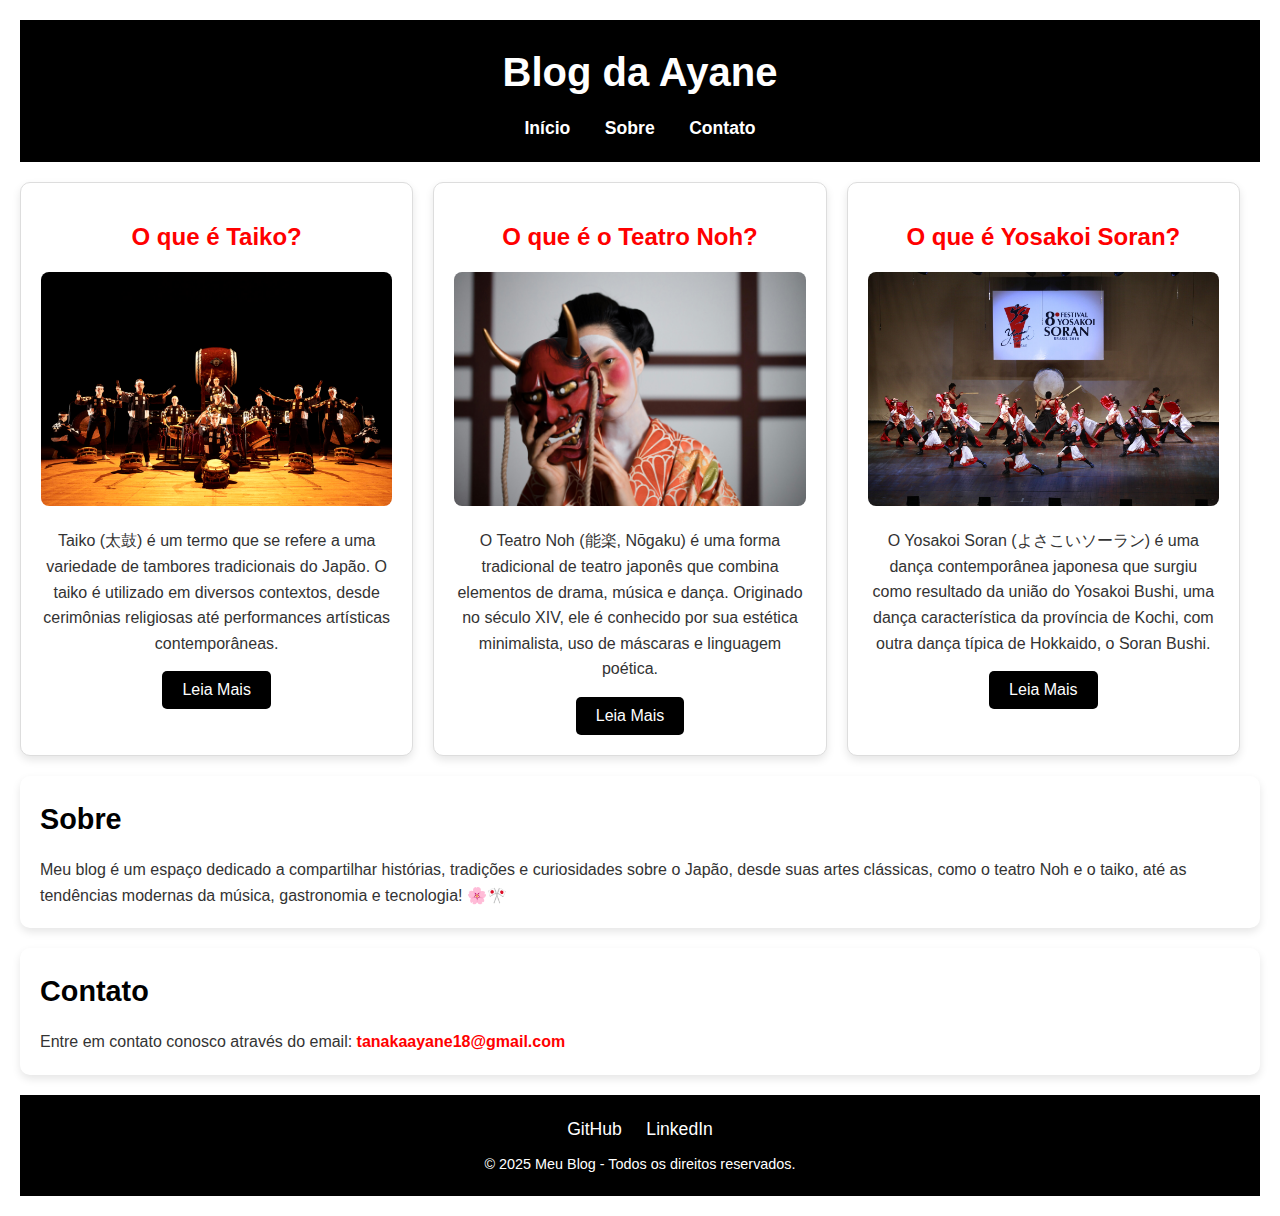
<file: blog/index.html>
<!DOCTYPE html>
<html lang="pt-BR">
<head>
    <meta charset="UTF-8">
    <meta name="viewport" content="width=device-width, initial-scale=1.0">
    <title>Meu Blog</title>
    <link rel="stylesheet" href="style.css">
</head>
<body>
    <header>
        <h1>Blog da Ayane</h1>
        <nav>
            <ul>
                <li><a href="#inicio">Início</a></li>
                <li><a href="#sobre">Sobre</a></li>
                <li><a href="#contato">Contato</a></li>
            </ul>
        </nav>
    </header>

    <main id="inicio">
        <article class="card">
            <h2>O que é Taiko?</h2>
            <img src="img/kododaik.jpg" alt="Imagem da Postagem 1">
            <p>Taiko (太鼓) é um termo que se refere a uma variedade de tambores tradicionais do Japão.
                O taiko é utilizado em diversos contextos, desde cerimônias religiosas até performances artísticas contemporâneas.</p>
            <a href="https://gruposansey.org.br/produto-servico/taiko/"><button class="read-more">Leia Mais</button></a>
        </article>

        <article class="card">
            <h2>O que é o Teatro Noh?</h2>
            <img src="img/noh1.jpg" alt="Imagem da Postagem 2">
            <p>O Teatro Noh (能楽, Nōgaku) é uma forma tradicional de teatro japonês que combina elementos de drama, música e dança.
                 Originado no século XIV, ele é conhecido por sua estética minimalista, uso de máscaras e linguagem poética.</p>
            <a href="https://www.br.emb-japan.go.jp/cultura/nohkyogen.html"><button class="read-more">Leia Mais</button></a>
        </article>

        <article class="card">
            <h2>O que é Yosakoi Soran?</h2>
            <img src="img/yosakoi.jpg" alt="Imagem da Postagem 3">
            <p>O Yosakoi Soran (よさこいソーラン) é uma dança contemporânea japonesa que surgiu como resultado da união do Yosakoi Bushi, 
                uma dança característica da província de Kochi, com outra dança típica de Hokkaido, o Soran Bushi. </p>
            <a href="https://gruposansey.org.br/produto-servico/yosakoi-soran-2/"><button class="read-more">Leia Mais</button></a>
        </article>
    </main>

    <section id="sobre" class="about-section">
        <h2>Sobre</h2>
        <p>Meu blog é um espaço dedicado a compartilhar histórias, tradições e curiosidades sobre o Japão, desde suas artes clássicas, 
            como o teatro Noh e o taiko, até as tendências modernas da música, gastronomia e tecnologia! 🌸🎌</p>
    </section>

    <section id="contato" class="contact-section">
        <h2>Contato</h2>
        <p>Entre em contato conosco através do email: <a>tanakaayane18@gmail.com</a></p>
    </section>

    <footer>
        <div class="social-links">
            <a href="https://github.com/ayanetnk">GitHub</a>
            <a href="https://www.linkedin.com/in/andressa-ayane-tanaka">LinkedIn</a>
        </div>
        <p>&copy; 2025 Meu Blog - Todos os direitos reservados.</p>
    </footer>
</body>
</html>
</file>
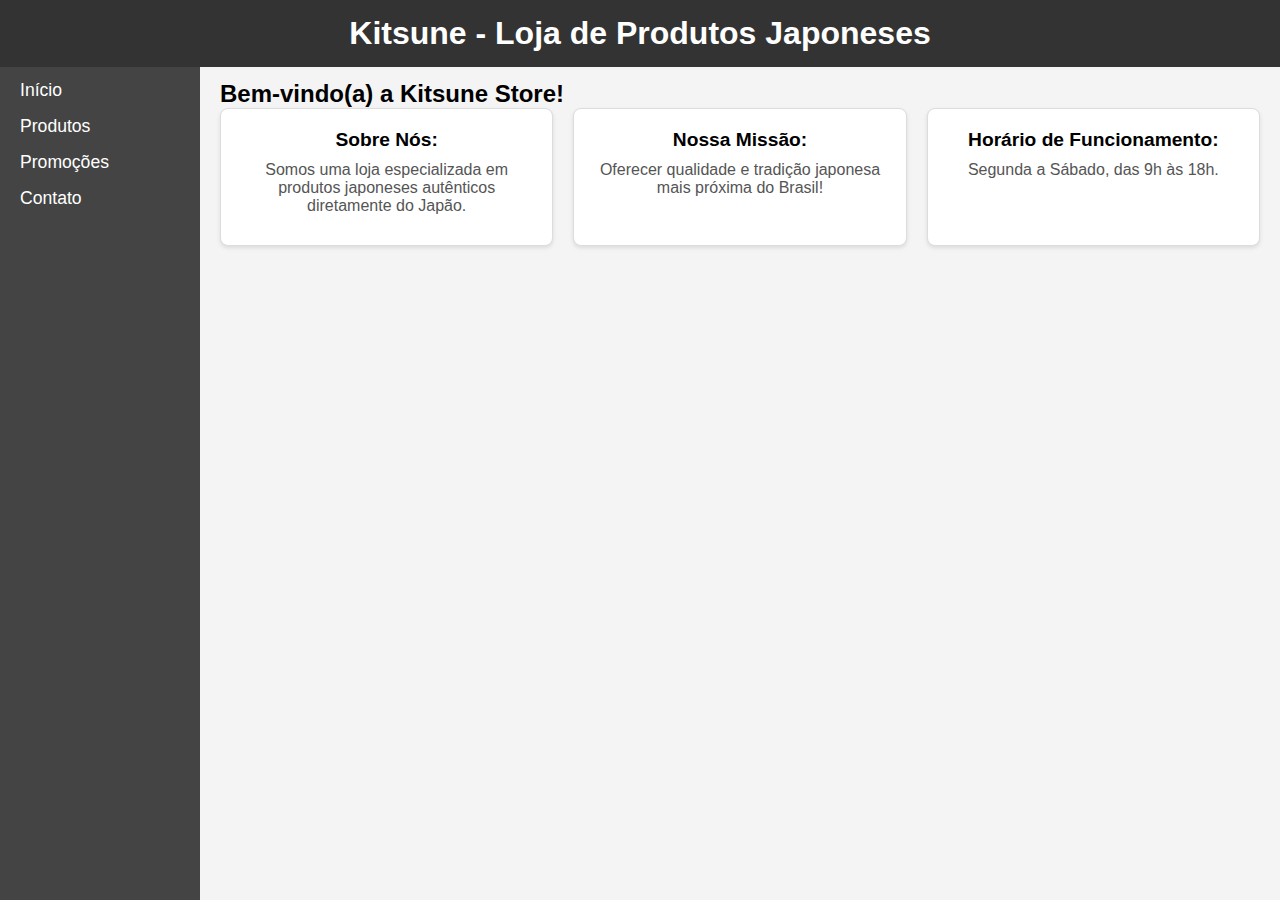
<file: dashboard/index.html>
<!DOCTYPE html>
<html lang="pt-BR">
<head>
    <meta charset="UTF-8">
    <meta name="viewport" content="width=device-width, initial-scale=1.0">
    <title>Kitsune Store</title>
    <link rel="stylesheet" href="styles.css">
</head>
<body>
    <div class="dashboard">

        <header class="header">
            <h1>Kitsune - Loja de Produtos Japoneses</h1>
        </header>

        <aside class="sidebar">
            <nav>
                <ul>
                    <li><a href="#inicio">Início</a></li>
                    <li><a href="#produtos">Produtos</a></li>
                    <li><a href="#promocoes">Promoções</a></li>
                    <li><a href="#contato">Contato</a></li>
                </ul>
            </nav>
        </aside>

        <main class="content">

            <section id="inicio">
                <h2>Bem-vindo(a) a Kitsune Store!</h2>
                <div class="card-container">
                    <div class="card">
                        <h3>Sobre Nós:</h3>
                        <p>Somos uma loja especializada em produtos japoneses autênticos diretamente do Japão.</p>
                    </div>
                    <div class="card">
                        <h3>Nossa Missão:</h3>
                        <p>Oferecer qualidade e tradição japonesa mais próxima do Brasil!</p>
                    </div>
                    <div class="card">
                        <h3>Horário de Funcionamento:</h3>
                        <p>Segunda a Sábado, das 9h às 18h.</p>
                    </div>
                </div>
            </section>

            <section id="produtos" class="hidden">
                <h2>Produtos</h2>
                <div class="card-container">
                    <div class="card">
                        <img src="img/kit.jpg" alt="Produto 1">
                        <h3>Sushi Kit 🍣</h3>
                        <p>Kit completo para preparar sushi em casa.</p>
                        <p class="price">R$ 240,00</p>
                    </div>
                    <div class="card">
                        <img src="img/matcha.jpeg" alt="Produto 2">
                        <h3>Matcha Kit 🍵</h3>
                        <p>Kit de chá verde matcha de alta qualidade.</p>
                        <p class="price">R$ 150,00</p>
                    </div>
                    <div class="card">
                        <img src="img/hashi.png" alt="Produto 3">
                        <h3>Kit de Hashi  🥢</h3>
                        <p>Pauzinhos tradicionais japoneses.</p>
                        <p class="price">R$ 65,00</p>
                    </div>
                    <div class="card">
                        <img src="img/bento.png" alt="Produto 4">
                        <h3>Bento Box 🍱</h3>
                        <p>Marmita japonesa tradicional.</p>
                        <p class="price">R$ 80,00</p>
                    </div>
                    <div class="card">
                        <img src="img/kimono.png" alt="Produto 5">
                        <h3>Kimono Hello Kitty 👘</h3>
                        <p>Traje tradicional japonês.</p>
                        <p class="price">R$ 200,00</p>
                    </div>
                    <div class="card">
                        <img src="img/sake.jpg" alt="Produto 6">
                        <h3>Saquê Azuma 🍶</h3>
                        <p>Bebida alcoólica japonesa.</p>
                        <p class="price">R$ 50,00</p>
                    </div>
                </div>
            </section>

            <section id="promocoes" class="hidden">
                <h2>Promoções</h2>
                <div class="card-container">
                    <div class="card">
                        <h3>Oferta Especial</h3>
                        <p>Compre um Sushi Kit e ganhe desconto no Saque!</p>
                    </div>
                    <div class="card">
                        <h3>Desconto no Kit Chá Matcha</h3>
                        <p>Leve 2 unidades de Kit Chá Matcha por R$ 250,00!</p>
                    </div>
                </div>
            </section>

            <section id="contato" class="hidden">
                <h2>Contato</h2>
                <div class="card-container">
                    <div class="card">
                        <h3>Endereço</h3>
                        <p>Rua Liberdade, 444 - São Paulo, SP</p>
                    </div>
                    <div class="card">
                        <h3>Telefone</h3>
                        <p>(11) 4002-8922</p>
                    </div>
                    <div class="card">
                        <h3>E-mail</h3>
                        <p>contato@kitsunestore.com</p>
                    </div>
                </div>
            </section>
        </main>
    </div>

    <script src="script.js"></script>
</body>
</html>
</file>
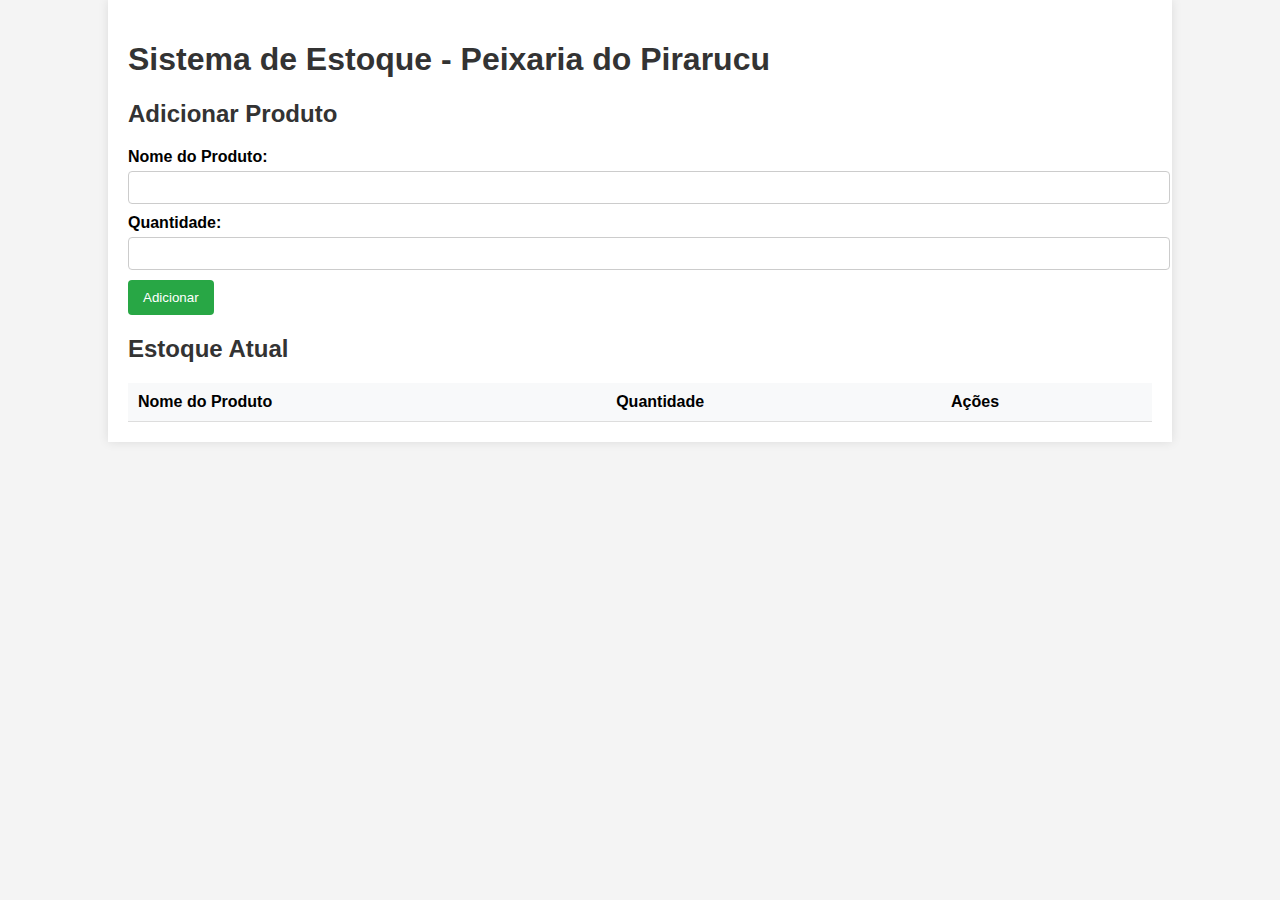
<file: estoque/index.html>
<!DOCTYPE html>
<html lang="pt-BR">
<head>
    <meta charset="UTF-8">
    <meta name="viewport" content="width=device-width, initial-scale=1.0">
    <title>Sistema de Estoque</title>
    <link rel="stylesheet" href="style.css">
</head>
<body>
    <div class="container">
        <h1>Sistema de Estoque - Peixaria do Pirarucu</h1>
        
        <div class="form-container">
            <h2>Adicionar Produto</h2>
            <form id="add-product-form">
                <label for="product-name">Nome do Produto:</label>
                <input type="text" id="product-name" name="product-name" required>
                
                <label for="product-quantity">Quantidade:</label>
                <input type="number" id="product-quantity" name="product-quantity" required>
                
                <button type="submit">Adicionar</button>
            </form>
        </div>
        
        <div class="stock-list">
            <h2>Estoque Atual</h2>
            <table id="stock-table">
                <thead>
                    <tr>
                        <th>Nome do Produto</th>
                        <th>Quantidade</th>
                        <th>Ações</th>
                    </tr>
                </thead>
                <tbody>
                    
                </tbody>
            </table>
        </div>
    </div>

    <script src="script.js"></script>
</body>
</html>
</file>
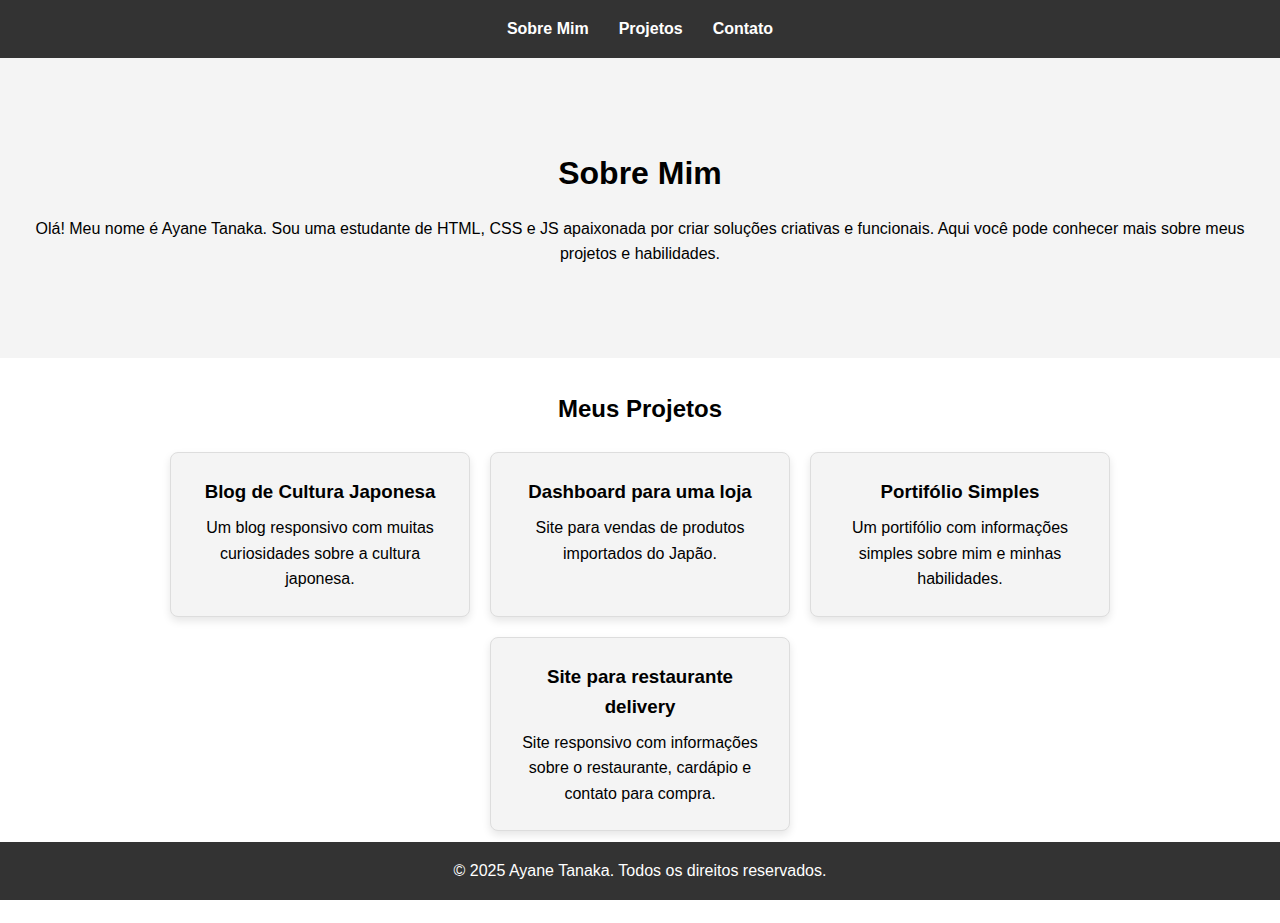
<file: portifolio responsivo/index.html>
<!DOCTYPE html>
<html lang="pt-BR">
<head>
  <meta charset="UTF-8">
  <meta name="viewport" content="width=device-width, initial-scale=1.0">
  <title>Portfólio Responsivo</title>
  <link rel="stylesheet" href="style.css">
</head>
<body>
  <!-- Cabeçalho -->
  <header>
    <nav>
      <ul>
        <li><a href="#sobre">Sobre Mim</a></li>
        <li><a href="#projetos">Projetos</a></li>
        <li><a href="#contato">Contato</a></li>
      </ul>
    </nav>
  </header>

  <!-- Seção Sobre Mim -->
  <section id="sobre" class="sobre-mim">
    <h1>Sobre Mim</h1>
    <p>Olá! Meu nome é Ayane Tanaka. Sou uma estudante de HTML, CSS e JS apaixonada por criar soluções criativas e funcionais. Aqui você pode conhecer mais sobre meus projetos e habilidades.</p>
  </section>

  <!-- Galeria de Projetos -->
  <section id="projetos" class="galeria">
    <h2>Meus Projetos</h2>
    <div class="projetos-container">
        <div class="projeto-card">
          <h3>Blog de Cultura Japonesa</h3>
          <p>Um blog responsivo com muitas curiosidades sobre a cultura japonesa.</p>
        </div>
        <div class="projeto-card">
          <h3>Dashboard para uma loja</h3>
          <p>Site para vendas de produtos importados do Japão.</p>
        </div>
        <div class="projeto-card">
          <h3>Portifólio Simples</h3>
          <p>Um portifólio com informações simples sobre mim e minhas habilidades.</p>
        </div>
        <div class="projeto-card">
          <h3>Site para restaurante delivery</h3>
          <p>Site responsivo com informações sobre o restaurante, cardápio e contato para compra.</p>
        </div>
      </div>
  </section>

  <footer>
    <p>&copy; 2025 Ayane Tanaka. Todos os direitos reservados.</p>
  </footer>
</body>
</html>
</file>
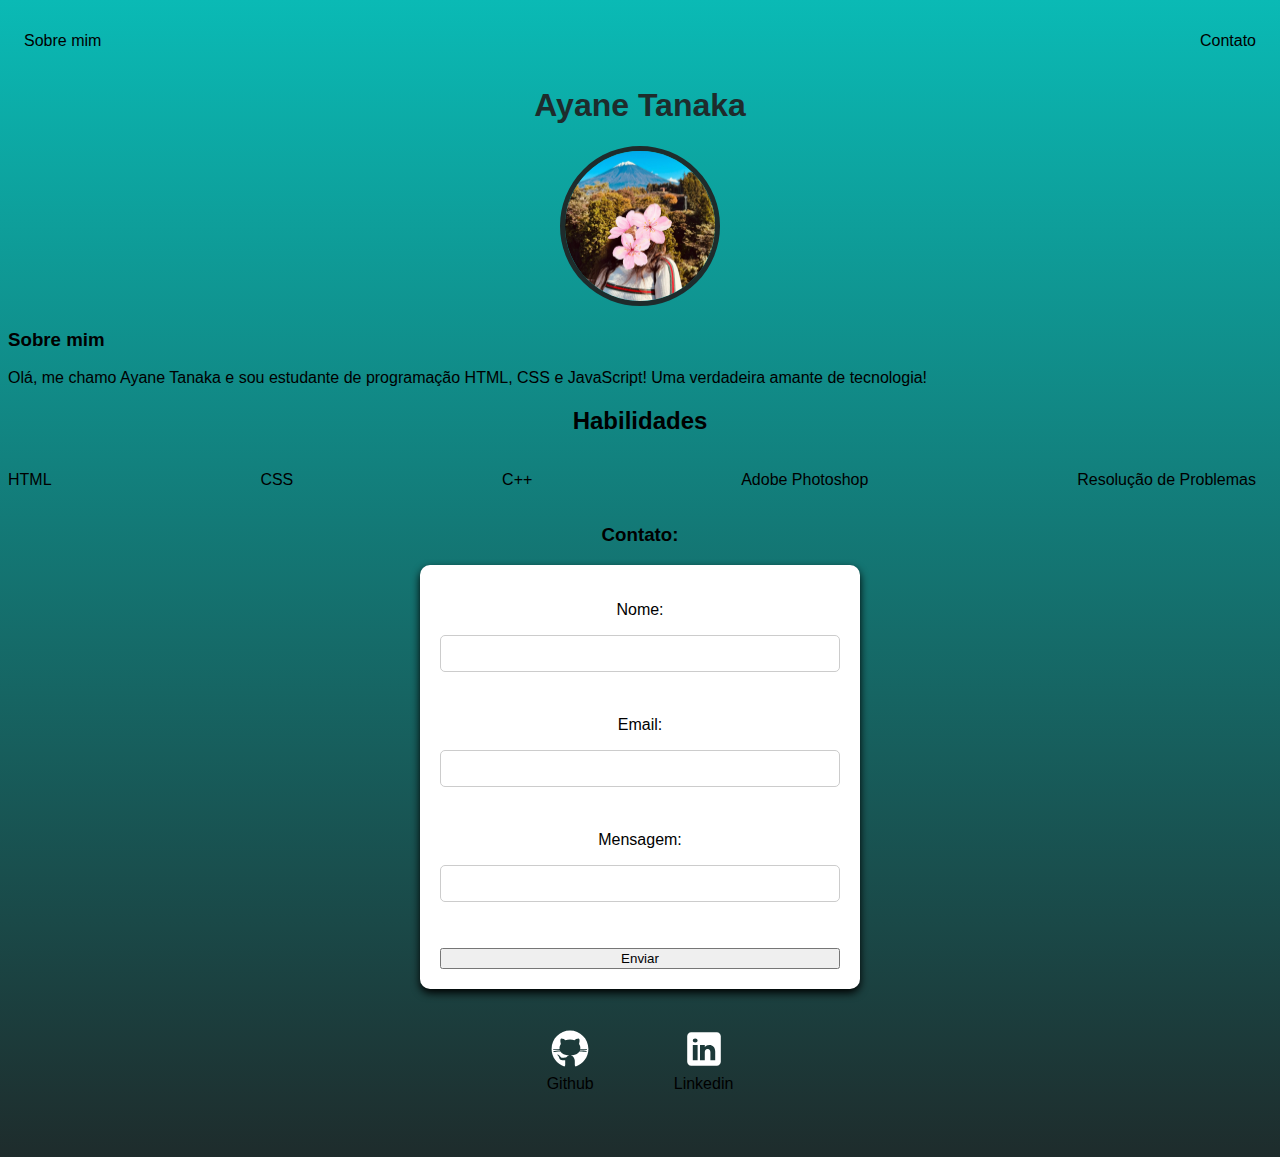
<file: portifolio/index.html>
<!DOCTYPE html>
<html lang="pt-BR">
<head>
    <meta charset="UTF-8">
    <meta name="viewport" content="width=device-width, initial-scale=1.0">
    <title>Ayane Tanaka</title>
    <link rel="stylesheet" href="style.css">
</head>
<body>
    <nav>
         <ul>
            <li>
                  <a href="sobre mim.html"> Sobre mim</a>
            </li>
            <li>
                <a href="contato.html"> Contato</a>
            </li>
         </ul>


    </nav>

    <header>  
            <h1>Ayane Tanaka</h1>     
            <div class="center">
                <img src="./img/eu1.png"></img>
            </div>
    </header>
    <main>
        <section id="sobre">
              <h3>Sobre mim</h3>
              <p>
                Olá, me chamo Ayane Tanaka e sou estudante de programação HTML, CSS e JavaScript! Uma verdadeira amante de tecnologia!
              </p>
        </section>
        <section id="habilidades">
          <h2>Habilidades</h2>
          <ul class="lista-sem-marcadores">
              <li>HTML</li>
              <li>CSS</li>
              <li>C++</li>
              <li>Adobe Photoshop</li>
              <li>Resolução de Problemas</li>
          </ul>
      </section>
      <section>
        <h3>Contato:</h3>
        <form>
             <p>Nome:</p>
             <input></input><br>
             <p>Email:</p>
             <input></input><br>
             <p>Mensagem:</p>
             <input></input><br><br>
             <button>Enviar</button>
        </form>
  </section>
    </main>

<footer>
      <a href="https://github.com/ayanetnk" target="_blank" rel="noopener noreferrer">
          <img src="./img/icons8-github (1).svg"></img>
          <p>Github</p>
      </a>
      <a href="https://www.linkedin.com/in/andressa-tanaka-9b858123b/" target="_blank" rel="noopener noreferrer">
        <img src="./img/icons8-linkedin.svg"></img>
        <p>Linkedin</p>
    </a>
</footer>
</body>

</html>
</file>
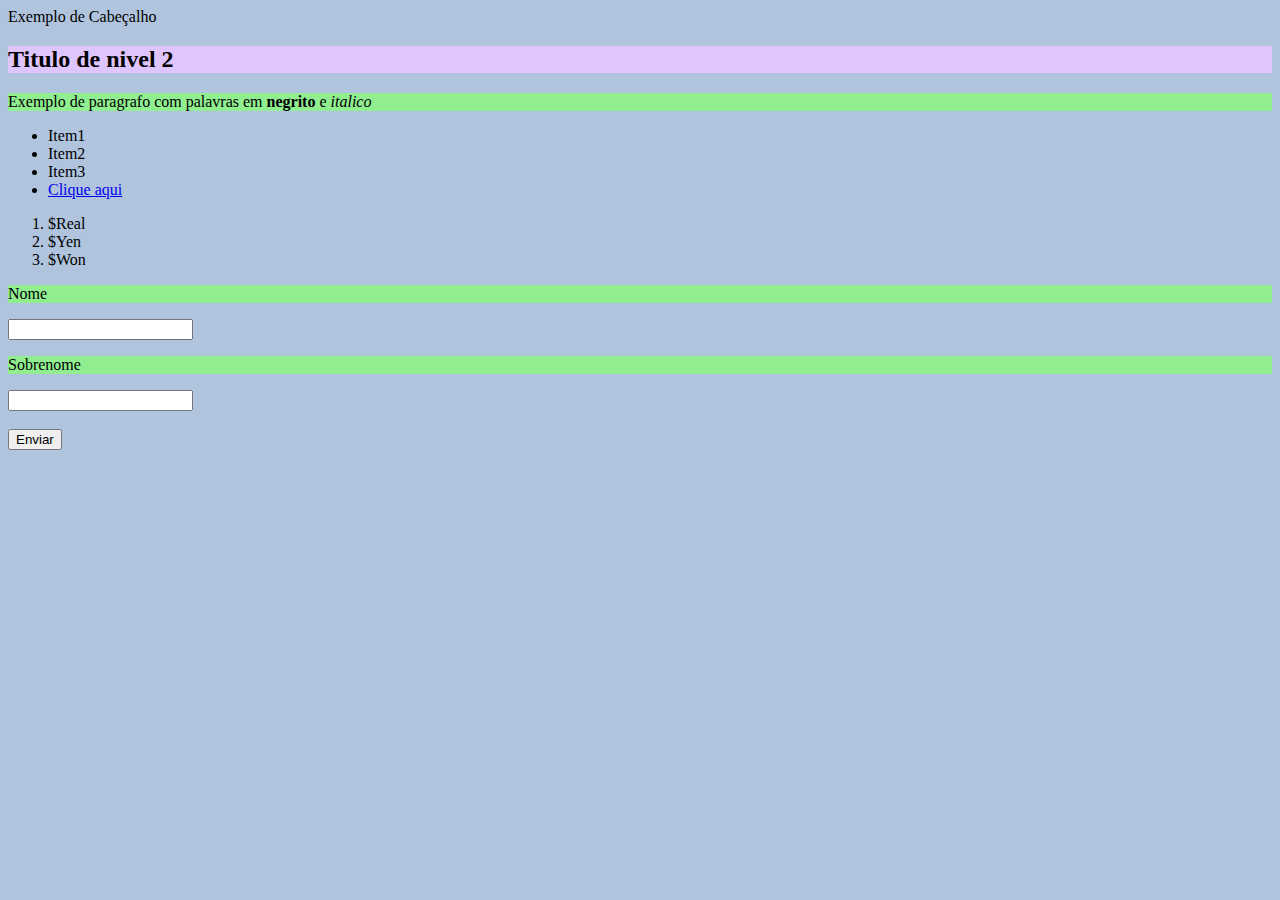
<file: ex-aula1/ex-aula1.html>
<!DOCTYPE html>
<html lang="pt-BR">

              <head>
                      <title>Aula 01</title>
                    <style>
                            body{
                                     background-color: #B0C4DE;
                           }
                            h2{
                                     background-color: #DFC5FE;
}
                            p{
                                     background-color: #90EE90;
                                    
}
                    </style>
              </head>
              <body>
                      <header>Exemplo de Cabeçalho</header>


                      <h2>Titulo de nivel 2</h2>

                      <p>Exemplo de paragrafo com palavras em <strong>negrito</strong> e <em>italico</em></p>
                      <ul>
                            <li>Item1</li>
                            <li>Item2</li>
                            <li>Item3</li>
                            <li>
                                    <a href="https://www.youtube.com/watch?v=7fvCb5_Nzq4&ab_channel=Trenton%E3%80%8A%E3%83%88%E3%83%AC%E3%83%B3%E3%83%88%E3%83%B3%E3%80%8B">Clique aqui</a>
                            </li>
                            </ul>
                        <ol>
                             <li>$Real</li>    
                             <li>$Yen</li>    
                             <li>$Won</li> 
                        </ol>

                        <form>
                                <p>Nome</p>
                                <input></input><br>
                                <p>Sobrenome</p>
                                <input></input><br><br>
                                <button>Enviar</button>
                        </form>



              </body>

</html>
</file>
<file: estoque/style.css>
/* styles.css */
body {
    font-family: Arial, sans-serif;
    background-color: #f4f4f4;
    margin: 0;
    padding: 0;
}

.container {
    width: 80%;
    margin: 0 auto;
    padding: 20px;
    background-color: #fff;
    box-shadow: 0 0 10px rgba(0, 0, 0, 0.1);
}

h1, h2 {
    color: #333;
}

.form-container {
    margin-bottom: 20px;
}

label {
    display: block;
    margin-bottom: 5px;
    font-weight: bold;
}

input[type="text"], input[type="number"] {
    width: 100%;
    padding: 8px;
    margin-bottom: 10px;
    border: 1px solid #ccc;
    border-radius: 4px;
}

button {
    padding: 10px 15px;
    background-color: #28a745;
    color: #fff;
    border: none;
    border-radius: 4px;
    cursor: pointer;
}

button:hover {
    background-color: #218838;
}

.stock-list {
    margin-top: 20px;
}

table {
    width: 100%;
    border-collapse: collapse;
}

th, td {
    padding: 10px;
    text-align: left;
    border-bottom: 1px solid #ddd;
}

th {
    background-color: #f8f9fa;
}

tr:hover {
    background-color: #f1f1f1;
}
</file>
<file: portifolio/style.css>
body { 
    color: rgb(0, 0, 0);
    background: linear-gradient(to bottom,#0ABAB5, #1e2c2c);
    font-family: Arial, Helvetica, sans-serif;

}

ul {
    display: flex;
    justify-content: space-between;
    list-style-type: none;
    align-items: center;
    padding: 16px;
}

a {
    color: rgb(0, 0, 0);
    text-decoration: none;
}

header img{
    width: 150px;
    height: 150px;
    border-radius: 50%;
    border: 5px solid #1e2c2c;
}

.center {
    text-align: center;
}

h1{
    text-align: center;
    color:#1e2c2c
}

h2{
    text-align: center;
}


form{
    display: flex;
    flex-direction: column;
    max-width: 400px;
    margin: auto;
    padding: 20px;
    background: white;
    border-radius: 10px;
    box-shadow: 0 4px 8px rgba(0, 0, 0, 6);
}

input, textarea{
    margin-bottom: 10px;
    padding: 10px;
    border: 1px solid #ccc;
    border-radius: 5px;
}

footer img{
    width: 40px;
    height: 40px;
}

footer{
    display: flex;
    justify-content: center;
}

footer a{
    margin: 40px;
    text-align: center;
}

footer p{
 margin-top: 2px;
}

h3{
    text-align: center;
}

header{
    align-items: center;
}

section{
    text-align: center;
}

#sobre h3{
    text-align: left;
}

#sobre p{
    text-align: left;
}

#Habilidades h3{
    text-align: left;
}

#Habilidades p{
    text-align: left;
}

.lista-sem-marcadores {
    list-style-type: none; /* Remove os marcadores (bolinhas ou números) */
    padding-left: 0; /* Remove o espaçamento padrão à esquerda */
}
</file>
<file: blog/style.css>
/* Reset básico */
* {
    margin: 0;
    padding: 0;
    box-sizing: border-box;
}

body {
    font-family: Arial, sans-serif;
    line-height: 1.6;
    background-color: #fff; /* Fundo branco */
    color: #000; /* Texto preto */
    padding: 20px;
}

/* Cabeçalho */
header {
    background-color: #000;
    color: #fff; 
    padding: 20px 0;
    text-align: center;
    margin-bottom: 20px;
}

header h1 {
    margin-bottom: 10px;
    font-size: 2.5em;
}

nav ul {
    list-style: none;
    padding: 0;
}

nav ul li {
    display: inline;
    margin: 0 15px;
}

nav ul li a {
    color: #fff;
    text-decoration: none;
    font-weight: bold;
    font-size: 1.1em;
    transition: color 0.3s ease;
}

nav ul li a:hover {
    color: #ff0000; 
}


main {
    display: flex;
    flex-wrap: wrap;
    gap: 20px;
    margin-bottom: 20px;
}


.card {
    background-color: #fff;
    border: 1px solid #ddd;
    border-radius: 10px;
    box-shadow: 0 4px 8px rgba(0, 0, 0, 0.1);
    width: calc(33.333% - 20px);
    padding: 20px;
    text-align: center;
    transition: transform 0.3s ease, box-shadow 0.3s ease;
}

.card:hover {
    transform: translateY(-5px);
    box-shadow: 0 6px 12px rgba(0, 0, 0, 0.15);
}

.card img {
    max-width: 100%;
    border-radius: 8px;
    margin-bottom: 15px;
}

.card h2 {
    margin: 15px 0;
    font-size: 1.5em;
    color: #ff0000; 
}

.card p {
    font-size: 1em;
    line-height: 1.6;
    margin-bottom: 15px;
    color: #333; 
}

.card button {
    background-color: #000; 
    color: #fff;
    border: none;
    padding: 10px 20px;
    border-radius: 5px;
    cursor: pointer;
    font-size: 1em;
    transition: background-color 0.3s ease;
}

.card button:hover {
    background-color: #ff0000; 
}

.about-section, .contact-section {
    background-color: #fff;
    padding: 20px;
    margin: 20px 0;
    border-radius: 10px;
    box-shadow: 0 4px 8px rgba(0, 0, 0, 0.1);
}

.about-section h2, .contact-section h2 {
    margin-bottom: 15px;
    font-size: 1.8em;
    color: #000; 
}

.about-section p, .contact-section p {
    font-size: 1em;
    line-height: 1.6;
    color: #333; 
}

.contact-section a {
    color: #ff0000; 
    text-decoration: none;
    font-weight: bold;
}

.contact-section a:hover {
    text-decoration: underline;
}


footer {
    text-align: center;
    margin-top: 20px;
    padding: 20px 0;
    background-color: #000;
    color: #fff;
}

footer .social-links a {
    color: #fff; 
    margin: 0 10px;
    text-decoration: none;
    font-size: 1.1em;
    transition: color 0.3s ease;
}

footer .social-links a:hover {
    color: #ff0000; 
}

footer p {
    margin-top: 10px;
    font-size: 0.9em;
}

/* Responsividade */
@media (max-width: 768px) {
    .card {
        width: calc(50% - 20px);
    }
}

@media (max-width: 480px) {
    .card {
        width: 100%;
    }

    header h1 {
        font-size: 2em;
    }

    nav ul li {
        display: block;
        margin: 10px 0;
    }
}
</file>
<file: dashboard/styles.css>
/* Reset básico */
* {
    margin: 0;
    padding: 0;
    box-sizing: border-box;
}

body {
    font-family: Arial, sans-serif;
    background-color: #f4f4f4;
}

/* Layout do dashboard */
.dashboard {
    display: grid;
    grid-template-areas:
        "header header"
        "sidebar content";
    grid-template-columns: 200px 1fr;
    grid-template-rows: auto 1fr;
    min-height: 100vh;
}

/* Cabeçalho fixo */
.header {
    grid-area: header;
    background-color: #333;
    color: white;
    padding: 15px;
    text-align: center;
    position: fixed;
    width: 100%;
    z-index: 1000;
}

/* Barra lateral (sidebar) */
.sidebar {
    grid-area: sidebar;
    background-color: #444;
    color: white;
    padding: 20px;
    position: fixed;
    height: 100%;
    width: 200px;
    top: 60px; /* Ajuste para a altura do header */
}

.sidebar nav ul {
    list-style: none;
}

.sidebar nav ul li {
    margin-bottom: 15px;
}

.sidebar nav ul li a {
    color: white;
    text-decoration: none;
    font-size: 1.1em;
}

/* Área de conteúdo dinâmica */
.content {
    grid-area: content;
    padding: 20px;
    margin-top: 60px; /* Ajuste para a altura do header */
}

/* Cartões */
.card-container {
    display: grid;
    grid-template-columns: repeat(auto-fit, minmax(250px, 1fr));
    gap: 20px;
}

.card {
    background-color: white;
    border: 1px solid #ddd;
    border-radius: 8px;
    padding: 20px;
    box-shadow: 0 2px 4px rgba(0, 0, 0, 0.1);
    text-align: center;
}

.card img {
    max-width: 100%;
    border-radius: 8px;
    margin-bottom: 15px;
}

.card h3 {
    font-size: 1.2em;
    margin-bottom: 10px;
}

.card p {
    color: #555;
    margin-bottom: 10px;
}

.card .price {
    font-size: 1.1em;
    color: #333;
    font-weight: bold;
}

/* Responsividade */
@media (max-width: 768px) {
    .dashboard {
        grid-template-areas:
            "header"
            "content";
        grid-template-columns: 1fr;
    }

    .sidebar {
        display: none; /* Oculta a sidebar em telas menores */
    }

    .content {
        margin-top: 60px; /* Ajuste para a altura do header */
    }
}

/* Esconder seções inicialmente */
.hidden {
    display: none;
}
</file>
<file: portifolio responsivo/style.css>
/* Reset básico */
* {
    margin: 0;
    padding: 0;
    box-sizing: border-box;
  }
  
  body {
    font-family: Arial, sans-serif;
    line-height: 1.6;
    padding-bottom: 60px;
  }
  
  /* Cabeçalho */
  header {
    background-color: #333;
    color: #fff;
    padding: 1rem;
  }
  
  nav ul {
    display: flex;
    justify-content: center;
    list-style: none;
  }
  
  nav ul li {
    margin: 0 15px;
  }
  
  nav ul li a {
    color: #fff;
    text-decoration: none;
    font-weight: bold;
  }
  
  /* Sobre Mim */
  .sobre-mim {
    display: flex;
    flex-direction: column;
    align-items: center;
    justify-content: center;
    text-align: center;
    padding: 2rem;
    background-color: #f4f4f4;
    min-height: 300px;
  }
  
  .sobre-mim h1 {
    margin-bottom: 1rem;
  }
  
  /* Galeria de Projetos */
  .galeria {
    padding: 2rem;
    background-color: #fff;
  }
  
  .galeria h2 {
    text-align: center;
    margin-bottom: 1.5rem;
  }
  
  .projetos-container {
    display: flex;
    flex-wrap: wrap;
    justify-content: center;
    gap: 20px;
  }
  
  .projeto-card {
    background-color: #f4f4f4;
    border: 1px solid #ddd;
    border-radius: 8px;
    box-shadow: 0 4px 8px rgba(0, 0, 0, 0.1);
    padding: 1.5rem;
    width: 300px;
    text-align: center;
  }
  
  .projeto-card h3 {
    margin-bottom: 0.5rem;
  }
  
  /* Rodapé */
  footer {
    position: fixed;
    bottom: 0;
    left: 0;
    width: 100%;
    background-color: #333;
    color: #fff;
    text-align: center;
    padding: 1rem;
  }
</file>
